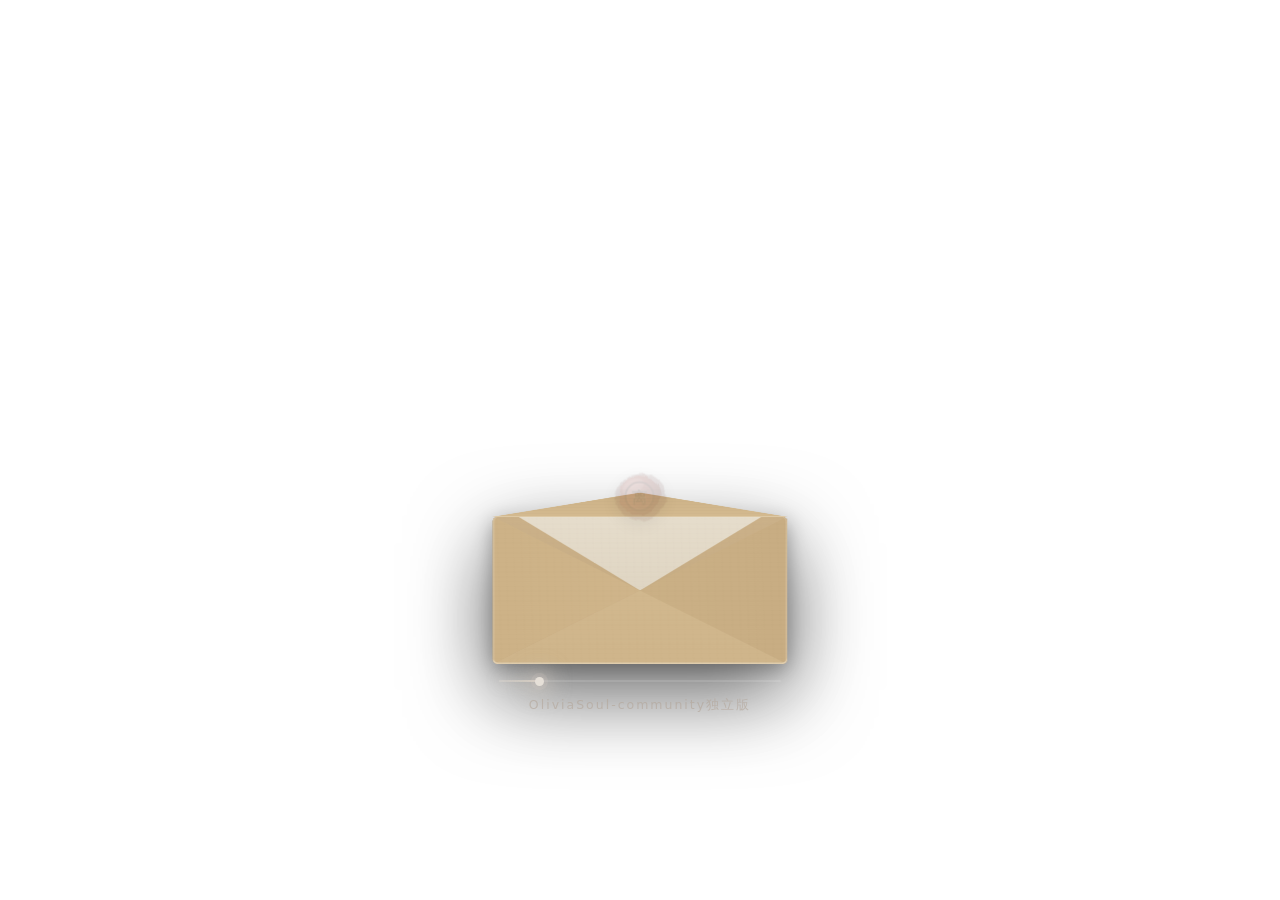
<file: app/public/splash.html>
<!doctype html>
<html lang="zh-CN">
<head>
<meta charset="utf-8">
<meta name="viewport" content="width=device-width,initial-scale=1">
<title>OliviaSoul-community独立版 · 启动</title>
<!--
  启动动画（splash）。
  ★ 自包含：不许外链 fonts / css / js，不许联网。所有字体走系统栈（衬线 / 黑体），
    字体缺失也不会让布局塌 —— 尺寸全部是 px 定位，不依赖字体度量。
  ★ 底色 #16141A = install.iss 的 WizardImageBackColor，跟安装程序同一套观感。
  ★ 动画本体是从 design-preview.html 第 ① 节整段搬过来的（牛皮纸信封 → 开盖 → 抽信纸
    → 摊开 → 落墨 → 盖火漆印 → 折成纸飞机 → 飞走，半路变玻璃飞机），
    atProgress(pRaw) 的节拍一个没动，只改了外壳尺度和文案。
  ★ 外部可调用（C# 用 ExecuteScript / WebMessage 打进来）：
      window.__splash.setStage(n, text)   n = 0..6，见下面 STAGES
      window.__splash.finish()            跑完最后一段（折飞机 + 飞走），跑完自己报 done
      window.__splash.at(p)               直接定位到某一帧（第二组渲安装帧用）
      window.__splash.progress / .done
  ★ 就算 C# 一个都不调，它也按 ~7.5 秒自己放完，不会卡住。
  ★ ?p=NUM（或 #p=NUM）静态定位保留。
-->
<style>
:root{
  --p1:#e6e0d8; --p2:#d8cfc4; --p3:#b3a69a; --p4:#403630;
  --tx:#e8e9eb; --tx2:#ced2d4; --tx3:#a1a5ad; --tx4:#7d818c;
  --line:#2f3036;
}
*{box-sizing:border-box}
html,body{height:100%}
body{
  margin:0; background:transparent; color:var(--tx);
  font:14px/1.7 "PingFang SC","Microsoft YaHei","Noto Sans SC",system-ui,sans-serif;
  -webkit-font-smoothing:antialiased;
  overflow:hidden;
  display:flex; align-items:center; justify-content:center;
  /* 无边框窗体：整页不可选、不出现文本光标 */
  user-select:none; -webkit-user-select:none; cursor:default;
}
/* ★ 2026-10-18 用户指令「把黑框去掉，只留里面的动画」：
   以前 body 是不透明的 #16141A，窗体 480×640 比动画本体（320×480 舞台 + 底部一行文案）
   大一圈，那一圈就是用户看到的"黑框"。现在页面背景透明，
   配合外壳的透明窗体（SplashWindow），只有动画本身有像素，其余透空。 */
.splash{background:transparent}
/* 氛围光斑跟着去黑框一起删：它们是给"死板的纯色底"打的补丁，
   底没了它们就是悬在用户桌面上的三团白雾。 */
#bg{display:none}

/* 氛围层：三团极淡的白光斑，只为让纯色底不是一块死板的板 */
#bg{position:fixed;inset:0;z-index:0;overflow:hidden;pointer-events:none}
#bg i{position:absolute;border-radius:50%;background:rgba(255,255,255,.22);filter:blur(78px);
  animation:float 30s ease-in-out infinite alternate}
#bg i:nth-child(1){width:44vw;height:44vw;left:-8vw;top:-12vw;opacity:.30}
#bg i:nth-child(2){width:36vw;height:36vw;right:-6vw;top:6vh;opacity:.20;animation-delay:-7s}
#bg i:nth-child(3){width:40vw;height:40vw;left:12vw;bottom:-18vw;opacity:.16;animation-delay:-14s}
@keyframes float{from{transform:translate3d(0,0,0) scale(1)}to{transform:translate3d(4vw,-3vh,0) scale(1.12)}}

/* ================= 纸质启动动画 ================= */
.splash{position:relative;z-index:1;display:flex;flex-direction:column;align-items:center}

/* 舞台：设计基准仍是 200×300（下面所有 px 都是基准尺寸），
   整体缩放只改 .envStage 的 scale —— 改布局只需动这一个数。
   1.6× ⇒ 320×480，放进 480×640 的窗体。 */
.stageScale{position:relative;width:320px;height:480px;flex:none}
/* ★★ 这里**绝不能**写 transform-style:preserve-3d。
   写了会把这棵子树拉进同一个 3D 空间 ⇒ 子元素绘制顺序改由三维深度决定，z-index 直接失效，
   封盖（翻开后本该沉到信纸后面）会被画到信纸前面，在信纸上压出一个亮三角。 */
.envStage{position:absolute;left:0;top:0;width:200px;height:300px;
  transform:scale(1.6);transform-origin:top left;
  perspective:1100px}

/* ---- 信纸：先在信封里（折着），★完全抽出来之后★再摊开 ----
   静止时上缘就顶在信封上沿上（bottom:24px ⇒ 未变换下缘 y=276、折好上缘 y=209.3，
   比信封上沿 208 只低 1.3px）。这个 1.3px 是故意的：精确齐平会压出一条 1px 白边。 */
.sheet{
  position:absolute;left:24px;right:24px;bottom:24px;height:200px;
  border-radius:2px;overflow:hidden;
  background:linear-gradient(168deg,#eee8da 0%,#ebe5d6 60%,#e6ddcc 100%);
  box-shadow:
    inset 0 1px 0 rgba(255,255,255,.7),
    0 10px 26px rgba(0,0,0,.48),
    0 2px 6px rgba(0,0,0,.30);
  transform-origin:bottom center;
  transform:translateY(0);
  /* 摊开靠 clip-path 从下往上一档档露出来（1/3 → 2/3 → 1），本体一点不变形 */
  clip-path:inset(66.667% 0 0 0);
  z-index:1}
/* 纸的纹理：极淡的横向纤维 */
.sheet::before{content:"";position:absolute;inset:0;pointer-events:none;
  background:repeating-linear-gradient(0deg,rgba(120,105,88,.022) 0 1px,transparent 1px 5px)}
/* 两道折痕：各自在它那条折缝被翻开时淡掉 */
.sheet .crease{position:absolute;left:0;right:0;height:1px;
  background:rgba(255,255,255,.75);box-shadow:0 1px 0 rgba(120,105,88,.20);
  opacity:var(--crease,1);transition:opacity .5s}
.sheet .crease.c1{top:33.333%}
.sheet .crease.c2{top:66.667%}
/* 墨迹：从左往右写出来（scaleX 0→1，origin 左端），不是整体淡入 */
.sheet .line{position:absolute;left:18px;height:1.6px;border-radius:1px;
  background:linear-gradient(90deg,rgba(58,50,42,.74),rgba(58,50,42,.26));
  opacity:0;transform:scaleX(0);transform-origin:left center;
  transition:opacity .30s ease-out,transform .52s cubic-bezier(.22,.62,.28,1)}
.sheet .line.l1{top:28px;width:78%}
.sheet .line.l2{top:54px;width:62%}
.sheet .line.l3{top:80px;width:84%}
.sheet .line.l4{top:106px;width:54%}
.sheet .line.l5{top:132px;width:40%}
.sheet .line.on{opacity:1;transform:scaleX(1)}
/* 落款 */
.sheet .sig{position:absolute;left:26px;top:166px;font-size:11px;color:#6b5c4c;
  font-family:"STKaiti","KaiTi","Songti SC","SimSun",serif;
  letter-spacing:2px;opacity:0;transform:translateY(5px);transition:opacity .6s,transform .6s}
.sheet .sig.on{opacity:1;transform:none}

/* ---- 纸飞机 ----
   三片叠（上翼 / 下翼 / 机腹鳍）共用同一条外轮廓，只靠各自渐变分出面 ⇒ 像"折出来的"。
   .pl-paper（纸）→ .pl-glass（玻璃）两层同形状叠着，靠 opacity 交叉 ⇒ 同一只飞机在换材质。
   ★ 不能用 filter:drop-shadow：① CSS 里 filter 在 clip-path 之前应用 ⇒ 剪影外的光晕会被剪掉；
     ② 带 filter 的元素会变成 backdrop root ⇒ 里面那层玻璃的 backdrop-filter 取不到背后的像素。 */
.plane{position:absolute;left:50%;top:98px;width:128px;height:54px;margin-left:-64px;
  z-index:8;opacity:0;pointer-events:none;transform-origin:50% 50%;
  clip-path:polygon(100% 50%, 4% 2%, 30% 50%, 4% 98%)}
.pl{position:absolute;inset:0}
.pf{position:absolute;inset:1.3px 1.6px 1.7px 1.6px}
.pf-u{clip-path:polygon(100% 50%, 4% 2%, 30% 50%)}
.pf-l{clip-path:polygon(100% 50%, 30% 50%, 4% 98%)}
.pf-k{clip-path:polygon(100% 50%, 30% 50%, 66% 64%)}
.pl-paper{background:linear-gradient(158deg,#f7f2e7 0%,#efe9db 100%)}
.pl-paper .pf-u{background:linear-gradient(158deg,#fdfaf3 0%,#f4efe4 40%,#e9e2d1 100%)}
.pl-paper .pf-l{background:linear-gradient(158deg,#ded4bd 0%,#d2c7ad 52%,#c4b89c 100%)}
.pl-paper .pf-k{background:linear-gradient(158deg,#c0b299 0%,#a89a80 100%)}
/* 玻璃：近透明底 + backdrop-filter + 内描光 + 一枚小硬高光 + 一道扫光。
   ★ 玻璃态要把"棱"加宽到 3/3.6px —— 1.3px 在渲染比例下只有 2 个图像像素，等于一根发丝。 */
.pl-glass{opacity:0;
  background:linear-gradient(150deg,rgba(255,255,255,.98) 0%,rgba(255,246,231,.90) 42%,
             rgba(226,240,255,.94) 100%);
  backdrop-filter:blur(22px) saturate(165%) brightness(1.36);
  -webkit-backdrop-filter:blur(22px) saturate(165%) brightness(1.36)}
.pl-glass .pf{inset:3px 3.6px 3.8px 3.6px}
/* 高光斑：26×12，芯 .96 —— 一枚镜面反光，不是一层白雾 */
.pl-glass::before{content:"";position:absolute;inset:0;z-index:2;pointer-events:none;
  background:radial-gradient(26px 12px at 26% 24%,rgba(255,255,255,.96) 0%,
             rgba(255,255,255,.42) 34%,rgba(198,224,255,.10) 68%,transparent 100%)}
/* 三片折面在玻璃态＝烟灰玻璃的三个面：整体是暗的，只靠深浅分出来 */
.pl-glass .pf-u{background:linear-gradient(112deg,rgba(52,68,100,.88) 0%,rgba(40,54,86,.86) 42%,
             rgba(30,42,70,.90) 100%)}
.pl-glass .pf-l{background:linear-gradient(112deg,rgba(18,26,44,.92) 0%,rgba(12,19,34,.93) 46%,
             rgba(10,16,30,.94) 100%)}
.pl-glass .pf-k{background:linear-gradient(112deg,rgba(214,232,255,.72) 0%,rgba(150,186,224,.34) 100%)}
/* 扫光：位置与亮度分开给（--sheen 走位、--sweep 控亮度），要有进有出 */
.pl-glass::after{content:"";position:absolute;inset:0;z-index:3;pointer-events:none;
  background:linear-gradient(100deg,transparent 40%,
             rgba(255,255,255,.30) 46%,rgba(255,255,255,.98) 50%,
             rgba(255,255,255,.30) 54%,transparent 60%);
  transform:translateX(calc(-125% + var(--sheen,0) * 250%));
  opacity:var(--sweep,0)}
/* 自查开关：抓"同源 twin 差"时关掉折射，避免软件光栅下每帧抖动 */
.no-glass-fx .pl-glass{backdrop-filter:none;-webkit-backdrop-filter:none}
/* 机身中脊：纸的时候是一道折痕（暗），玻璃的时候是一道棱（亮） */
.pl-fold{position:absolute;left:30%;right:0;top:50%;height:1.6px;margin-top:-.8px;
  background:linear-gradient(90deg,rgba(150,132,104,.85),rgba(150,132,104,0));
  opacity:.7}
.pl-plane-glassy .pl-fold{background:linear-gradient(90deg,rgba(255,255,255,.95),rgba(255,255,255,.05));opacity:.9}

/* ---- 摊开时"翻上来"的那两块折片 ----
   每块正好一折（200/3 = 66.667 高、宽 152），以下缘（折痕）为轴 rotateX −90° → 0°。 */
.foldLid{position:absolute;left:24px;right:24px;height:66.667px;z-index:1;
  border-radius:2px 2px 0 0;pointer-events:none;
  transform-origin:bottom center;transform:rotateX(-90deg);opacity:0;
  filter:drop-shadow(0 3px 6px rgba(28,20,10,.30))}
.foldLid::before{content:"";position:absolute;inset:0;pointer-events:none;
  background:repeating-linear-gradient(0deg,rgba(120,105,88,.022) 0 1px,transparent 1px 5px)}
#lidA{bottom:158.667px;background:linear-gradient(180deg,#ece6d8 0%,#eae4d4 100%)}
#lidB{bottom:225.333px;background:linear-gradient(180deg,#eee8da 0%,#ece6d8 100%)}

/* ---- 信封 ---- */
.env{position:absolute;left:8px;right:8px;bottom:0;height:92px;z-index:3;
  border-radius:3px;overflow:visible}
/* 内壁（后片）：画面上一律看不见，留着它只有一个原因 —— 整个信封的外投影挂在它身上。别删。 */
.envInner{position:absolute;left:8px;right:8px;bottom:0;height:92px;z-index:0;border-radius:3px;
  background:linear-gradient(180deg,#b0976c 0%,#c0a87e 34%,#cdb68c 100%);
  box-shadow:inset 0 6px 12px rgba(58,42,24,.26);
  filter:drop-shadow(0 16px 26px rgba(0,0,0,.52)) drop-shadow(0 3px 6px rgba(0,0,0,.34))}
/* 开口里那块 V 形纸料：与三块折片留下的缺口逐点重合，颜色＝信纸的纸色
   ⇒ 封盖翻开后开口里露出来的是"信封里的信"，不是一块牛皮纸。
   上沿收窄到信纸的左右边（8.7%~91.3%），否则信纸与开口两条边错开 16px，读成"上下对不齐"。 */
.envPaper{position:absolute;left:8px;right:8px;bottom:0;height:92px;z-index:2;
  pointer-events:none;
  clip-path:polygon(8.7% 0,91.3% 0,50% 50%);
  background:linear-gradient(180deg,#e6ddcc 0%,#ded4c1 58%,#d4c9b4 100%)}
/* 三块折片：真实折法 —— 左右先向内折，底折片再压上来。纸色只差 3~5 RGB。 */
.pane{position:absolute;inset:0;border-radius:3px}
.pane.left{clip-path:polygon(0 0,50% 50%,0 100%);
  background:linear-gradient(90deg,#cdb287 0%,#d2b88e 100%);
  filter:drop-shadow(1px 0 .5px rgba(255,246,228,.4))}
.pane.right{clip-path:polygon(100% 0,50% 50%,100% 100%);
  background:linear-gradient(270deg,#c8ad83 0%,#ceb489 100%);
  filter:drop-shadow(-1px 0 .5px rgba(255,246,228,.36))}
.pane.bottom{clip-path:polygon(0 100%,100% 100%,50% 50%);
  background:linear-gradient(180deg,#d4bb91 0%,#cfb58b 100%);
  filter:drop-shadow(0 -1px .5px rgba(255,246,228,.45))}
/* 纸的纤维纹理 */
.envGrain{position:absolute;inset:0;border-radius:3px;pointer-events:none;mix-blend-mode:multiply;
  opacity:.35;
  background:
    repeating-linear-gradient(0deg,rgba(122,106,86,.03) 0 1px,transparent 1px 3px),
    repeating-linear-gradient(88deg,rgba(122,106,86,.02) 0 1px,transparent 1px 5px)}
/* 外轮廓的纸切口亮边。★ 绝不能有"上边那道亮线" —— 顶边中间是 V 形缺口，
   沿外框画 inset 会画出一条全宽恒亮的横线，横穿缺口也横穿信纸。 */
.envEdge{position:absolute;inset:0;border-radius:3px;pointer-events:none;
  box-shadow:
    inset 1px 0 0 rgba(255,246,228,.20),
    inset -1px 0 0 rgba(255,246,228,.20),
    inset 0 -1px 0 rgba(255,250,236,.34)}
/* 信封正面那一整张纸：把三块折片留下的 V 缺口补平 ⇒ V 变成一道淡折痕而不是洞，
   插进去那一段信纸也被它自然挡住（信纸于是"从口子后面抽出来"）。 */
.envFace{position:absolute;left:8px;right:8px;bottom:0;height:92px;z-index:2;
  border-radius:3px;pointer-events:none;
  background:linear-gradient(180deg,#cbb189 0%,#c6ac83 62%,#c2a87f 100%)}

/* ---- 封盖：以上沿为轴翻开，留 14° 倾斜 ---- */
.flap{
  position:absolute;left:8px;right:8px;top:calc(100% - 92px);height:49px;z-index:5;
  transform-origin:top center;transform-style:preserve-3d;
  transform:rotateX(0deg)}
.flapFace{
  position:absolute;inset:0;
  background:linear-gradient(180deg,#d4ba90 0%,#ccb186 100%);
  clip-path:polygon(0 0,100% 0,50% 100%);
  filter:drop-shadow(0 2px 2px rgba(52,38,22,.34))}
.flapFace::after{content:"";position:absolute;inset:0;
  clip-path:polygon(0 0,100% 0,50% 100%);
  background:repeating-linear-gradient(0deg,rgba(122,106,86,.03) 0 1px,transparent 1px 3px);
  box-shadow:inset 0 0 0 1px rgba(255,246,228,.28)}

/* ---- 火漆印：轮廓由湍流位移成不规则蜡边，字是压进去的 ---- */
.wax{position:absolute;left:50%;top:236px;z-index:6;width:42px;height:42px;margin-left:-21px;
  pointer-events:none;opacity:0;transform:scale(.4);
  filter:drop-shadow(0 4px 7px rgba(0,0,0,.45))}
.wax svg{width:100%;height:100%;display:block;overflow:visible}
.wax.shown{opacity:1;transform:scale(1);transition:opacity .45s,transform .55s cubic-bezier(.34,1.56,.4,1)}
/* 盖印：落到摊开信纸的右下角（必须落在 y<190，否则顶到信纸下缘） */
.wax.stamped{left:auto;right:28px;top:148px;bottom:auto;margin-left:0;
  animation:stamp .72s cubic-bezier(.34,1.56,.4,1) forwards}
@keyframes stamp{
  0%{opacity:0;transform:scale(1.65) rotate(-15deg)}
  55%{opacity:1;transform:scale(.94) rotate(-6deg)}
  100%{opacity:1;transform:scale(1) rotate(-6deg)}}

/* ---- 下方的文案与光轨 ---- */
/* ★ 2026-10-21 用户指令「启动动画底下的字去掉，不要向用户解释咱们的材质是什么」：
   阶段解说行（"把林离叫起来…""飞到半路，它会变成玻璃的"……）整行删除 ——
   那一行既在向用户解释程序内部在干什么，最后一句还在解说我们自己的材质。
   动画自己会说话：信封、信纸、折飞机、飞走，不需要旁白。
   （元素与两条样式一起删；JS 里 stageEl 可能为 null，已加 guard。） */
.track{position:relative;width:320px;max-width:88%;height:2px;margin:16px 0 0;border-radius:2px;
  background:rgba(255,255,255,.13)}
.track i{position:absolute;left:0;top:0;height:100%;border-radius:2px;width:var(--p,0%);
  background:linear-gradient(90deg,rgba(216,207,196,.28),var(--p2));
  box-shadow:0 0 14px rgba(216,207,196,.55)}
.track b{position:absolute;top:50%;left:var(--p,0%);width:9px;height:9px;margin:-4.5px 0 0 -4.5px;
  border-radius:50%;background:var(--p1);
  box-shadow:0 0 0 4px rgba(216,207,196,.16),0 0 20px 7px rgba(216,207,196,.5)}
/* 落款行＝程序名。启动画面上一直挂着，不跟着进度淡入淡出。 */
.p-sign{margin:12px 0 0;font-size:12.5px;color:var(--p3);letter-spacing:2px;
  opacity:.62}

/* 安装页那串步骤点：启动画面不放（只有三两步，挂上去反而吵）。
   元素留着 —— atProgress 会写它，display:none 只是不画。 */
.dots{display:none}
</style>
</head>
<body>
<div id="bg"><i></i><i></i><i></i></div>

<div class="splash">
  <div class="stageScale">
  <div class="envStage">
    <!-- 内壁（z0）→ 信纸(1) → 信封正面整张纸(2) → 信封前片(3) → 封盖(5) / 火漆印(6) -->
    <div class="envInner"></div>
    <div class="sheet" id="sheet">
      <span class="crease c1"></span><span class="crease c2"></span>
      <span class="line l1"></span><span class="line l2"></span>
      <span class="line l3"></span><span class="line l4"></span>
      <span class="line l5"></span>
      <span class="sig" id="sheetSig">—— 林离</span>
    </div>
    <!-- 摊开用的两块折片：中折 #lidA、顶折 #lidB。信纸本体不变形，翻的是它们俩。 -->
    <div class="foldLid" id="lidA"></div>
    <div class="foldLid" id="lidB"></div>
    <div class="flap" id="flap"><div class="flapFace"></div></div>
    <div class="env">
      <div class="pane left"></div>
      <div class="pane right"></div>
      <div class="pane bottom"></div>
      <div class="envGrain"></div>
      <div class="envEdge"></div>
    </div>
    <div class="envFace" id="envFace"></div>
    <div class="envPaper" id="envPaper"></div>
    <!-- 纸飞机：纸 → 玻璃两层同形状叠着 -->
    <div class="plane" id="plane">
      <div class="pl pl-paper">
        <i class="pf pf-u"></i><i class="pf pf-l"></i><i class="pf pf-k"></i>
      </div>
      <div class="pl pl-glass">
        <i class="pf pf-u"></i><i class="pf pf-l"></i><i class="pf pf-k"></i>
      </div>
      <div class="pl-fold"></div>
    </div>
    <!-- 火漆印「离」 -->
    <div class="wax" id="wax">
      <svg viewBox="0 0 100 100" aria-hidden="true">
        <defs>
          <filter id="waxEdge" x="-40%" y="-40%" width="180%" height="180%">
            <feTurbulence type="fractalNoise" baseFrequency="0.042" numOctaves="4" seed="9" result="n"/>
            <feDisplacementMap in="SourceGraphic" in2="n" scale="12"
                               xChannelSelector="R" yChannelSelector="G"/>
          </filter>
          <filter id="waxFine" x="-40%" y="-40%" width="180%" height="180%">
            <feTurbulence type="fractalNoise" baseFrequency="0.5" numOctaves="2" seed="3" result="g"/>
            <feDisplacementMap in="SourceGraphic" in2="g" scale="2.2"
                               xChannelSelector="R" yChannelSelector="G"/>
          </filter>
          <radialGradient id="waxBody" cx="34%" cy="26%" r="82%">
            <stop offset="0%" stop-color="#b2564a"/>
            <stop offset="38%" stop-color="#8e3a31"/>
            <stop offset="100%" stop-color="#4e1c17"/>
          </radialGradient>
        </defs>
        <ellipse cx="51" cy="52" rx="46" ry="43" fill="#5b241e" opacity=".5"
                 transform="rotate(-7 51 52)" filter="url(#waxEdge)"/>
        <circle cx="49" cy="49" r="37" fill="url(#waxBody)" filter="url(#waxEdge)"/>
        <ellipse cx="37" cy="32" rx="21" ry="13" fill="#ffffff" opacity=".13"
                 transform="rotate(-28 37 32)" filter="url(#waxFine)"/>
        <circle cx="49" cy="50" r="26" fill="none" stroke="#3d1712" stroke-width="3.4"
                opacity=".75" filter="url(#waxFine)"/>
        <circle cx="49" cy="50" r="22.4" fill="none" stroke="#d2958a" stroke-width="1"
                opacity=".30" filter="url(#waxFine)"/>
        <text x="49" y="52" text-anchor="middle" dominant-baseline="central"
              font-size="27" font-weight="700" fill="#41150f" opacity=".95"
              font-family="'STKaiti','KaiTi','Songti SC','SimSun',serif"
              style="filter:drop-shadow(0 -1px .6px rgba(255,220,205,.55)) drop-shadow(0 1.2px 1.2px rgba(30,8,5,.65))"
              >离</text>
      </svg>
    </div>
  </div>
  </div>

  <div class="track"><i></i><b></b></div>
  <p class="p-sign" id="sign">OliviaSoul-community独立版</p>
  <div class="dots" id="dots"></div>
</div>

<script>
/* ============================================================
   启动动画
   ============================================================ */

/* ★ 七拍。前三拍是外壳实际在干的三件事：预检 → 起运行时 → 探服务；
   三步走完她就**放飞**（最后一拍）。文案说人话。 */
const STAGES = [
  { at:0,   label:"准备",     text:"正在准备信纸…"               },
  { at:6,   label:"预检",     text:"先看看这台机器能不能真的用起来…" },
  { at:34,  label:"起运行时", text:"把林离叫起来…"                },
  { at:43,  label:"探服务",   text:"等她应一声…"                  },
  { at:52,  label:"完成",     text:"都在，一样不缺。"              },
  { at:56,  label:"折纸飞机", text:"把它折成一只纸飞机…"           },
  { at:64,  label:"放飞",     text:"让它飞出去 —— 飞到半路，它会变成玻璃的。" },
];
// 关键帧：进度 → 毫秒。★ 总长 **7.5 秒**（与 design-preview 一致）。
//   拆信 0..56 → 0..3400ms；折飞机 56..64 → 3400..4900ms（1500ms）；
//   放飞 64..100 → 4900..7500ms（2600ms）。
const KF = [[0,0],[56,3400],[64,4900],[100,7500]];
const LETTER_END = 56;   // 信写完、章盖好
const FOLD_END   = 64;   // 折好纸飞机（＝起飞）
const GLASS_FROM = 64;   // 一起飞就开始变玻璃
const GLASS_END  = 90;   // 变完要早于淡出：64..90 ≈ 1.88 秒
const GONE_FROM  = 96;   // 变完之后再留 90..96 看它**就是玻璃**
const ENV_OUT    = 92;   // 信封留到玻璃化快完才淡 —— 玻璃要有东西可折光

const track = document.querySelector(".track");
const sheet = document.getElementById("sheet");
const flap  = document.getElementById("flap");
const wax   = document.getElementById("wax");
const envPaper = document.getElementById("envPaper");
const stageEl = document.getElementById("stage");
const sign  = document.getElementById("sign");
const sheetSig = document.getElementById("sheetSig");
const lines = [...sheet.querySelectorAll(".line")];
const creaseC1 = sheet.querySelector(".crease.c1");   // 中折/顶折的折缝
const creaseC2 = sheet.querySelector(".crease.c2");   // 中折/下折的折缝
const lidA = document.getElementById("lidA");
const lidB = document.getElementById("lidB");
const envFace  = document.getElementById("envFace");
const envFront = document.querySelector(".env");
const envInner = document.querySelector(".envInner");
const plane    = document.getElementById("plane");
const plPaper  = plane.querySelector(".pl-paper");
const plGlass  = plane.querySelector(".pl-glass");
const dotsEl = document.getElementById("dots");
dotsEl.innerHTML = STAGES.map((s,i)=>`<span class="dot" data-i="${i}">${i+1}. ${s.label}</span>`).join("");
const dots = [...dotsEl.querySelectorAll(".dot")];

const span = (p, a, b) => Math.max(0, Math.min(1, (p - a) / (b - a)));
const ease = (t) => t * t * (3 - 2 * t);
const FOLD = 1 / 3;
// RISE：把信纸升到"下缘正好落在信封上沿上"（未变换下缘 y=276、信封上沿 y=208 ⇒ 68）
const RISE = 68;

// 开口里那块纸料的形状 = 信纸下缘以下的"让位"，跟着信纸的行程收
const PAPER_H = 92, V_TOP_L = 8.7, V_TOP_R = 91.3, V_TIP = 50;
const V_SLOPE = (V_TIP - V_TOP_L) / V_TIP;
function riseClip(rise){
  const y = Math.min(V_TIP, RISE * (1 - rise) / PAPER_H * 100);
  const xl = V_TOP_L + V_SLOPE * y, xr = V_TOP_R - V_SLOPE * y;
  return `polygon(${V_TOP_L}% 0,${V_TOP_R}% 0,${xr.toFixed(2)}% ${y.toFixed(2)}%,${xl.toFixed(2)}% ${y.toFixed(2)}%)`;
}

let raf = null;
function atProgress(pRaw){
  pRaw = Math.max(0, Math.min(100, pRaw));
  track.style.setProperty("--p", pRaw + "%");
  // 拆信那一段自己的进度：整条 0..56 被换算成 0..100
  // ⇒ 拆信那一整套（开盖 14-34 / 抽出 36-56 / 摊开 58-80 / 落墨 81-93 / 盖印 96）
  //   的百分比一个字都不用改。**拆信之后的一切用 pRaw**。
  const p = Math.min(100, pRaw * 100 / LETTER_END);

  // ① 开盖：以上沿为轴翻开，留 14° 倾斜
  const open = ease(span(p, 14, 34));
  flap.style.transform = `rotateX(${(-166 * open).toFixed(2)}deg)`;
  flap.style.zIndex = open > 0.5 ? "0" : "5";   // 翻过一半就沉到信纸后面

  // 火漆印：开盖前贴在封盖尖上，随封盖一起翻走并淡出；完成时重新盖到信纸上
  if (p >= 96) {
    wax.classList.add("stamped", "shown");
    wax.style.opacity = "";
    wax.style.transform = "";
  } else if (p < 14) {
    wax.classList.remove("stamped");
    wax.classList.add("shown");
    wax.style.opacity = "";
    wax.style.transform = "";
  } else {
    wax.classList.remove("stamped", "shown");
    wax.style.opacity = (1 - ease(span(p, 14, 30))).toFixed(3);
    wax.style.transform = `translateY(${(-97 * open).toFixed(1)}px) scale(${(1 - 0.3 * open).toFixed(3)})`;
  }

  // ② 上升：等封盖转完（34%）再起升，只上升、不摊开
  const rise = ease(span(p, 36, 56));
  // 抽出来时纸会轻轻晃两下，振幅随行程衰减、rise=1 时正好归零
  const tilt = 1.1 * Math.sin(rise * Math.PI * 1.6) * (1 - rise);

  // ③ 摊开：两拍，一折一折翻 —— 信纸本体一点不变形，翻的是 .foldLid 那两块折片
  const tA = span(p, 58, 69);            // 中折：从中折缝翻上来
  const tB = span(p, 69, 80);            // 顶折：从中折缝翻上来
  const flat = p >= 80 ? 1 : (p >= 69 ? 2 * FOLD : FOLD);
  lidA.style.transform = `rotateX(${(-90 * (1 - ease(tA))).toFixed(2)}deg)`;
  lidB.style.transform = `rotateX(${(-90 * (1 - ease(tB))).toFixed(2)}deg)`;
  lidA.style.opacity = (p >= 58 && p < 69) ? "1" : "0";
  lidB.style.opacity = (p >= 69 && p < 80) ? "1" : "0";
  sheet.style.transform = `translateY(${(-RISE * rise).toFixed(1)}px) rotate(${tilt.toFixed(3)}deg)`;
  sheet.style.clipPath = `inset(${((1 - flat) * 100).toFixed(3)}% 0 0 0)`;
  envPaper.style.clipPath = riseClip(rise);
  creaseC2.style.setProperty("--crease", (1 - ease(tA)).toFixed(3));
  creaseC1.style.setProperty("--crease", (1 - ease(tB)).toFixed(3));

  // ④ 落墨：摊平之后才落墨，一行一行从左往右写出来
  lines.forEach((ln, i) => ln.classList.toggle("on", p >= 81 + i * 2.7));
  sheetSig.classList.toggle("on", p >= 94);

  // ⑤ 折成纸飞机 + 放飞（这一段用 **pRaw**）
  //   ★★ 2026-10-21（用户口径：「信不能收回去啊，这样纸飞机从哪出来的。
  //      要加个折叠动画，把他折成纸飞机啊」）：
  //     以前这里是"信纸用 clip 倒着收回去 + 淡出，飞机另起一处淡入" ⇒ 读作
  //     "信被收回、飞机不知从哪来"。现在飞机**从信里折出来**，四步：
  //       ① 顶折折回：摊开时翻上来的那片折片（lidB）原路 rotateX 0→-90 折下去，
  //          clip 同步收起 33.333% —— 跟 ③ 摊开是逆运算，看起来就是"在折信"；
  //       ② 中折折回：lidA 同样折下去，clip 再收 33.333% ⇒ 信折成一条；
  //       ③ 对折：折条横向收窄（scaleX 1→0.55）—— 纸飞机折成前的最后一下；
  //       ④ 飞机从折条处**长出来**：同位置（起点低 50px＝折条中心）、从小放大、
  //          与折条交叉淡化 ⇒ 因果连上，再接飞走。
  const HOLD1 = LETTER_END + 1.0, FOLD1 = LETTER_END + 3.5;   // 顶折 57.0 → 59.5
  const HOLD2 = LETTER_END + 4.0, FOLD2 = LETTER_END + 6.5;   // 中折 60.0 → 62.5
  const HOLD3 = LETTER_END + 7.2;                             // 折成条后顿一拍 63.2
  const f1 = ease(span(pRaw, HOLD1, FOLD1));
  const f2 = ease(span(pRaw, HOLD2, FOLD2));
  const half  = ease(span(pRaw, HOLD3, FOLD_END + 1.5));      // 对折 + 飞机长出 63.2 → 65.5
  const flyT   = ease(span(pRaw, FOLD_END, 100));
  const glassT = ease(span(pRaw, GLASS_FROM, GLASS_END));
  const gone   = ease(span(pRaw, GONE_FROM, 100));
  // 两块折片原路折回去（与 ③ 摊开时互为逆运算）。各自只在自己的那一拍里可见 ——
  // 折到 -90° 时侧面对着屏幕，本来也看不见；不折时是 0°，盖在信纸对应那一份上
  // （同纸色，摊开时就是这么交接的，反过来一样）。
  lidB.style.transform = `rotateX(${(-90 * f1).toFixed(2)}deg)`;   // 顶折先折
  lidA.style.transform = `rotateX(${(-90 * f2).toFixed(2)}deg)`;   // 中折后折
  lidB.style.opacity = (pRaw >= HOLD1 && pRaw < FOLD1 + 0.8) ? "1" : "0";
  lidA.style.opacity = (pRaw >= HOLD2 && pRaw < FOLD2 + 0.8) ? "1" : "0";
  // 折痕跟着回来（c1＝顶折缝、c2＝中折缝，与 ③ 的淡出互为逆运算）
  creaseC1.style.setProperty("--crease", ease(f1).toFixed(3));
  creaseC2.style.setProperty("--crease", ease(f2).toFixed(3));
  if (pRaw >= LETTER_END) {
    // clip 跟着两拍折回收起：0% → 33.333% → 66.667%（信纸本体不变形，折的是那两片）
    sheet.style.clipPath = `inset(${(33.333 * f1 + 33.333 * f2).toFixed(3)}% 0 0 0)`;
    const foldTilt = -1.8 * Math.sin(f1 * Math.PI) + 1.8 * Math.sin(f2 * Math.PI);
    sheet.style.transform =
      `translateY(${(-RISE).toFixed(1)}px) rotate(${foldTilt.toFixed(3)}deg) scaleX(${(1 - 0.45 * half).toFixed(3)})`;
    sheet.style.opacity = (1 - ease(span(pRaw, HOLD3, FOLD_END + 1.2))).toFixed(3);
  } else {
    sheet.style.opacity = "1";
  }
  // 飞机：从折条处长出来（born 0→1 时从折条中心升到飞行位、从 0.35 长到 1），再飞走
  const born = ease(span(pRaw, HOLD3 - 0.2, FOLD_END + 2.0));   // 63.0 → 66.0
  const flyE = 1 - Math.pow(1 - flyT, 2);
  const dash = Math.pow(span(pRaw, GONE_FROM, 100), 2);
  const px = 30 * flyE + 40 * dash;
  const py = -54 * flyE - 12 * Math.sin(flyT * Math.PI) - 30 * dash + 50 * (1 - born);
  const ps = (0.35 + 0.65 * born) * (1 - 0.28 * Math.pow(flyE, 3));
  const prot = -13 + 9 * flyT + 3.4 * Math.sin(flyT * Math.PI * 2);
  plane.style.opacity = (born * (1 - gone)).toFixed(3);
  plane.style.transform = `translate(${px.toFixed(1)}px,${py.toFixed(1)}px) rotate(${prot.toFixed(2)}deg) scale(${ps.toFixed(3)})`;
  // 火漆印是盖在信纸上的 ⇒ 跟着信一起折没，不独自漂在信封上
  // （① 在 p>=96 会把 wax 的行内 opacity 清空，所以这里必须每帧盖回去；
  //   ★ 还必须写 important：.wax.stamped 挂着 animation:stamp ... forwards，
  //     animation 的填充值压在普通行内样式之上 —— 不写 important 这行等于没写。）
  if (pRaw >= HOLD3)
    wax.style.setProperty("opacity", (1 - ease(span(pRaw, HOLD3, FOLD_END + 1.2))).toFixed(3), "important");
  // 材质在飞行途中换：纸 → 玻璃
  plPaper.style.opacity = (1 - glassT).toFixed(3);
  plGlass.style.opacity = glassT.toFixed(3);
  plane.classList.toggle("pl-plane-glassy", glassT > 0.5);
  const sweepP = span(glassT, 0.28, 0.82);
  const sweepA = Math.max(0, 1 - Math.abs(sweepP - 0.5) / 0.5);
  plGlass.style.setProperty("--sheen", sweepP.toFixed(3));
  plGlass.style.setProperty("--sweep", (sweepA * sweepA).toFixed(3));
  // 信封在飞机走远时淡出 ⇒ 最后一帧是干净的
  // ★★ wax 挂着 `animation:stamp ... forwards`，而 animation 压在普通内联样式之上
  //    ⇒ 淡出必须写 important（important author 排在 animation 之上）才压得住。
  // ★ 2026-10-21：wax 不在这张表里了 —— 它是盖在信纸上的，已在 ⑤ 跟着信一起折没；
  //   留在这会把它从"折没了"又救回来（important 盖得住行内样式），白漂半秒。
  if (pRaw >= ENV_OUT) {
    const envOut = (1 - ease(span(pRaw, ENV_OUT, 100))).toFixed(3);
    for (const el of [envFront, envFace, envInner, envPaper, flap]) {
      el.style.setProperty("opacity", envOut, "important");
    }
  } else {
    for (const el of [envFront, envFace, envInner, envPaper, flap]) {
      el.style.removeProperty("opacity");
    }
    // 蜡封交给 ① 管，这里不动它
  }

  let idx = 0;
  STAGES.forEach((s,i)=>{ if (pRaw >= s.at) idx = i; });
  dots.forEach((d,i)=>{
    d.classList.toggle("on", i === idx && pRaw < 100);
    d.classList.toggle("done", i < idx || pRaw >= 100);
  });
  const text = STAGES[idx].text;
  // ★ 2026-10-21：阶段解说行已删（不再向用户解释程序内部/材质），stageEl 为 null。
  //   guard 不能省——没有它这里每帧都会抛，整条动画直接停。
  if (stageEl && stageEl.textContent !== text){
    stageEl.classList.add("swap");
    setTimeout(()=>{ if (!stageEl) return; stageEl.textContent = text; stageEl.classList.remove("swap"); }, 170);
  }
}

/* ============================================================
   驱动：自动推进 + C# 打进来的三个拍子
   ============================================================ */
const FINISH_FROM = LETTER_END;      // 放飞从"信写完"开始
// ★ 2026-10-21：折与飞拆成两段、分别给时长 —— 折是这套动画的主角（用户专门要求
//   "加个折叠动画"），1.25 秒两拍才看得清；原来折只有 ~0.47 秒（2600ms 里按 8/44 分），
//   一眨眼就过去，用户根本看不清信是怎么变成飞机的。
const FINISH_FOLD_MS = 1250;         // 折：56 → 64（顶折 + 中折 + 对折 + 飞机长出）
const FINISH_FLY_MS  = 2500;         // 飞：64 → 100
const FINISH_MS   = FINISH_FOLD_MS + FINISH_FLY_MS;
const AUTO_MS     = 7500;            // 什么都不调时的自我播放总长

let pShown = 0;          // 实际渲染到的进度
let floorP = 0;          // setStage 顶上来的最低进度
let T0 = 0;              // 自动播放的起点
let lastT = 0;
let finT0 = -1;          // finish() 的起点
let finFrom = FINISH_FROM;  // finish() 时信写到哪儿了（接上去折，不 stall）
let finished = false;
let doneFired = false;

function kfAt(t){
  if (t <= 0) return 0;
  for (let i = 0; i < KF.length - 1; i++){
    const [p0,t0v] = KF[i], [p1,t1v] = KF[i+1];
    if (t <= t1v) return p0 + (p1 - p0) * (t - t0v) / (t1v - t0v);
  }
  return 100;
}

// 跑完了告诉外壳一声 —— 由 C# 关窗口
function fireDone(){
  if (doneFired) return;
  doneFired = true;
  try { window.chrome && window.chrome.webview && window.chrome.webview.postMessage("splash:done"); }
  catch (e) { /* 不是 WebView2 环境（浏览器里预览）就算了 */ }
}

function frame(now){
  if (!T0) T0 = now;
  if (!lastT) lastT = now;
  const dt = Math.min(64, now - lastT);
  lastT = now;

  if (finished){
    const ft = Math.max(0, now - finT0);
    if (ft >= FINISH_MS){ atProgress(100); fireDone(); return; }
    // 折一段按"从哪儿接上"缩放：finish() 打得晚（信已写了一半）时不 stall，
    // 直接从当前进度折到 64 再飞；打得晚到 64 以后（薄启动）就整段跳过折，直接飞。
    const from = finFrom;
    const foldSpan = FOLD_END - from;
    const foldMs = FINISH_FOLD_MS * (foldSpan / (FOLD_END - FINISH_FROM));
    const target = (foldMs > 0 && ft <= foldMs)
      ? from + foldSpan * (ft / foldMs)
      : FOLD_END + (100 - FOLD_END) * Math.min(1, (ft - foldMs) / FINISH_FLY_MS);
    if (target > pShown)
      pShown = Math.min(target, pShown + Math.max(100 / FINISH_MS * dt, (target - pShown) * 0.10));
    atProgress(pShown);
    raf = requestAnimationFrame(frame);
    return;
  }

  const auto = kfAt(now - T0);
  if (auto >= 100){ atProgress(100); fireDone(); return; }
  const target = Math.max(auto, floorP);
  if (target > pShown)
    // 正常按 auto 的速率走；C# 顶上来一个大跨步时用 0.10 的比例追过去（约 0.2 秒），
    // 不是"啪"地跳帧。
    pShown = Math.min(target, pShown + Math.max(100 / AUTO_MS * dt, (target - pShown) * 0.10));
  atProgress(pShown);
  raf = requestAnimationFrame(frame);
}

/* ---- 对外口子 ---- */
window.__splash = {
  /** 阶段推进。n = 0..6（见 STAGES）；text 可选，直接换掉那一拍的文案。 */
  setStage: function(n, text){
    n = Math.max(0, Math.min(STAGES.length - 1, n | 0));
    if (text) STAGES[n].text = String(text);
    floorP = Math.max(floorP, STAGES[n].at);
  },
  /** 最后一段：折飞机 + 飞走。跑完自己报 done（外壳收到就关窗口）。 */
  finish: function(){
    if (finished) return;
    finished = true;
    finT0 = performance.now();
    lastT = 0;
    // 从当前进度接上去折（夹在 56..64）：启动快时信还没写到 56，
    // 启动慢时可能已写过一半 —— 两种情况都不 stall、都不跳步。
    finFrom = Math.min(Math.max(pShown, FINISH_FROM), FOLD_END);
    if (raf == null) { T0 = finT0; raf = requestAnimationFrame(frame); }
  },
  /** 直接定位到某一帧（第二组渲安装帧用）。 */
  at: function(p){ cancelAnimationFrame(raf); raf = null; pShown = Math.max(0, Math.min(100, +p || 0)); atProgress(pShown); },
  get progress(){ return pShown; },
  get done(){ return doneFired; },
  stages: STAGES.map(s => s.label),
};

/* ---- 起手 ----
   ?p=NUM（或 #p=NUM）：静态定位，不自动播放（第二组渲安装帧用）。 */
(function start(){
  let q = null;
  try { q = new URLSearchParams(location.search).get("p"); } catch (e) { q = null; }
  if (q === null){
    try {
      const h = new URLSearchParams((location.hash || "").replace(/^#/, "")).get("p");
      if (h !== null) q = h;
    } catch (e) { /* 没有就当没有 */ }
  }
  if (q !== null && q !== "" && !isNaN(parseFloat(q))){
    window.__splash.at(parseFloat(q));
    return;                       // 静态定位：不自动播放
  }
  T0 = performance.now();
  raf = requestAnimationFrame(frame);
})();
</script>
</body>
</html>
</file>
